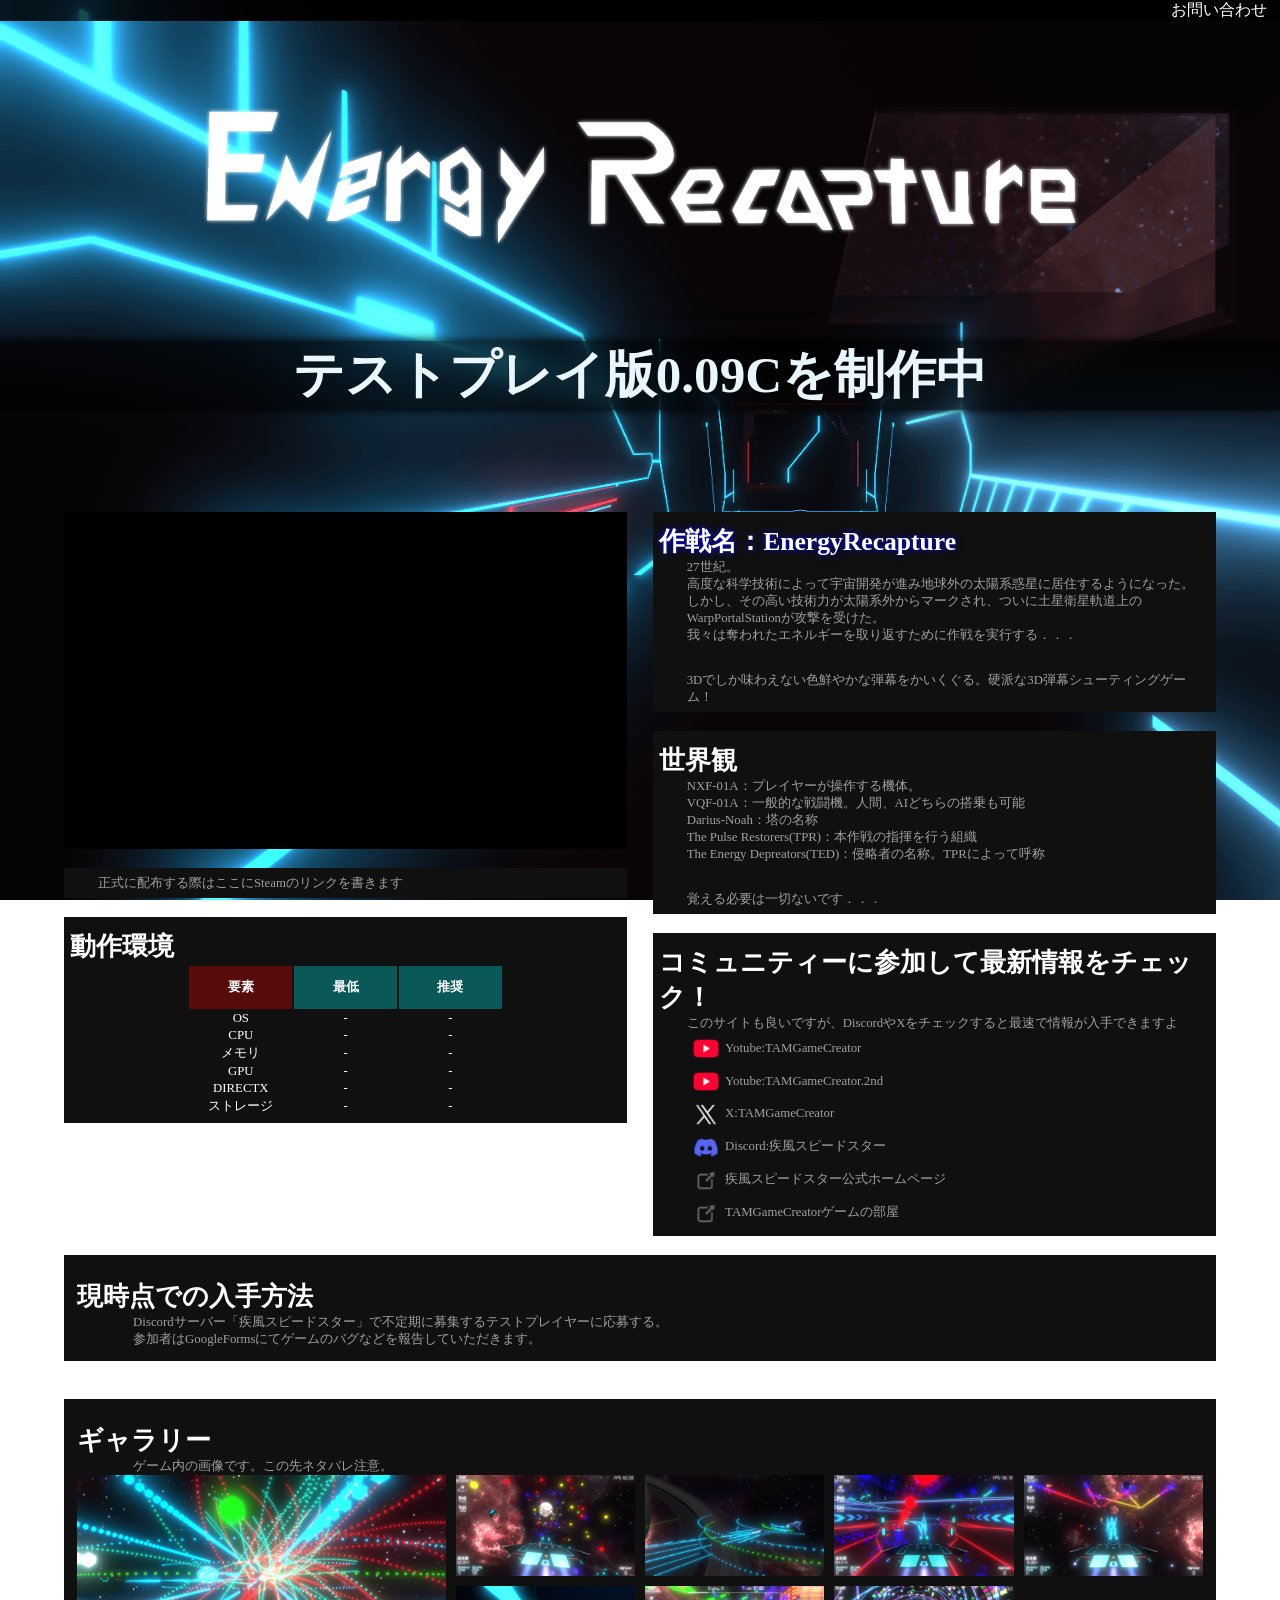
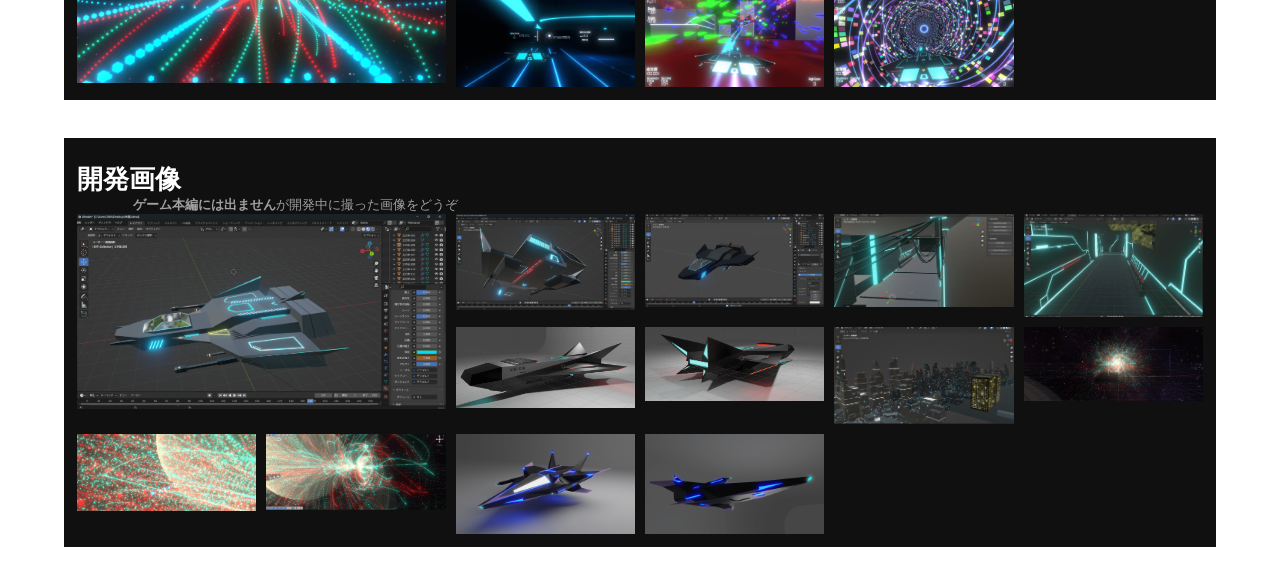
<file: index.html>
<!doctype html>
<html lang ="ja">
   <head>
       <meta charset="UTF-8">
       <title>Energy Recapture エネルギーリキャプチャー</title>
       <meta name="viewport" content="width=device-width, initial-scale=1">
       <meta name="description" content="3D弾幕シューティングゲーム、Energy Recapture (エネルギーリキャプチャー)のページです。TAMGameCreatorが作成、unityで個人製作で完成しました。色とりどりの弾幕をぜひ楽しんでください！26世紀の未来の宇宙で弾幕をよけまくる！">
       <meta name="google-site-verification" content="wHjS8PlhTgaH0pJIApYTvkxi8Z0T4b3iV9I2BPvLgRE" />
       <meta name="msvalidate.01" content="8BA270A0BA2619BBF6FB0E7D8DADF09D" />
       <link rel="icon" type="image/png" href="data/favicon.png">
       <link rel="stylesheet"href="data/style.css">
   </head>
   <body>
     <div class="top_menu_one">
       <a class="header" href="http://TAMGameCreator.github.io/EnergyRecapture-Contact/">お問い合わせ</a>
     </div>
     <div id="top_menu">
       <img src="data/GameIconTop.png" style="height: 3vh;" alt="画像5">
       <div class="top_menu_bar">
         <a class="header" href="http://TAMGameCreator.github.io/EnergyRecapture-Contact/">お問い合わせ</a>
         <a class="header" href="#top">トップ</a>
       </div>
     </div>
     <div class="main01">
       <div class="title"></div>
       <h1 id="top">テストプレイ版0.09Cを制作中</h1>
       <!--<div class="top_content">
         <h2>現時点での入手方法</h2>
         <div class="text">Discordサーバーに参加。</div>
         <div class="text">不定期で行われるテストプレイに応募。</div>
       </div>-->
       <div id="main_article_01">
         <div class="aside">
           <div class="aside_content" style="background-color:black;">
             <iframe class="youtube" src="https://www.youtube.com/embed/y_1OJ1ol-7c?si=x-_7hIoucNocINGx" title="YouTube video player" frameborder="0" allow="accelerometer; autoplay; clipboard-write; encrypted-media; gyroscope; picture-in-picture; web-share" referrerpolicy="strict-origin-when-cross-origin" allowfullscreen></iframe>
           </div>
           <div class="aside_content">
             <div class="text">正式に配布する際はここにSteamのリンクを書きます</div>
           </div>
           <div class="aside_content">
             <h2>動作環境</h2>
             <table border="0">
           <tr>
             <th style="background-color: rgba(255, 0, 0, 0.3);">要素</th>
             <th>最低</th>
             <th>推奨</th>
           </tr>
           <tr>
             <td>OS</td>
             <td>-</td>
             <td>-</td>
           </tr>
           <tr>
             <td>CPU</td>
             <td>-</td>
             <td>-</td>
           </tr>
           <tr>
             <td>メモリ</td>
             <td>-</td>
             <td>-</td>
           </tr>
           <tr>
             <td>GPU</td>
             <td>-</td>
             <td>-</td>
           </tr>
           <tr>
             <td>DIRECTX</td>
             <td>-</td>
             <td>-</td>
           </tr>
           <tr>
             <td>ストレージ</td>
             <td>-</td>
             <td>-</td>
           </tr>
         </table>

           </div>
         </div>
         <div class="article">
           <div class="content">
             <div style="text-shadow: 0 0 .5vw blue;"><h2>作戦名：EnergyRecapture</h2></div>
             <div class="text">27世紀。</div>
             <div class="text">高度な科学技術によって宇宙開発が進み地球外の太陽系惑星に居住するようになった。</div>
             <div class="text">しかし、その高い技術力が太陽系外からマークされ、ついに土星衛星軌道上のWarpPortalStationが攻撃を受けた。</div>
             <div class="text">我々は奪われたエネルギーを取り返すために作戦を実行する．．．</div>
             <div style="margin-bottom:5%;"></div>
             <div class="text">3Dでしか味わえない色鮮やかな弾幕をかいくぐる。硬派な3D弾幕シューティングゲーム！</div>
           </div>
           <div class="content">
             <h2>世界観</h2>
             <div class="text">NXF-01A：プレイヤーが操作する機体。</div>
             <div class="text">VQF-01A：一般的な戦闘機。人間、AIどちらの搭乗も可能</div>
             <div class="text">Darius-Noah：塔の名称</div>
             <div class="text">The Pulse Restorers(TPR)：本作戦の指揮を行う組織</div>
             <div class="text">The Energy Depreators(TED)：侵略者の名称。TPRによって呼称</div>
             <div style="margin-bottom:5%;"></div>
             <div class="text">覚える必要は一切ないです．．．</div>
           </div>
           <div class="content">
             <h2>コミュニティーに参加して最新情報をチェック！</h2>
             <div class="text">このサイトも良いですが、DiscordやXをチェックすると最速で情報が入手できますよ</div>
             <div><a href="https://youtube.com/@TAMGameCreator" class="text"><img src="data/yt_icon_red_digital.png" class="SNS_icon"></img>Yotube:TAMGameCreator</a></div>
             <div><a href="https://youtube.com/@TAMGameCreator.2nd" class="text"><img src="data/yt_icon_red_digital.png" class="SNS_icon"></img>Yotube:TAMGameCreator.2nd</a></div>
             <div><a href="https://x.com/@tam_gamecreator" class="text"><img src="data/logo-white.png" class="SNS_icon"></img>X:TAMGameCreator</a></div>
             <div><a href="https://discord.gg/cYPZC8m8eF" class="text"><img src="data/Discord-Symbol-Blurple.png" class="SNS_icon"></img>Discord:疾風スピードスター</a></div>
             <div><a href="https://shippuu-speedstar.github.io/home" class="text"><img src="data/gadget24.png" class="SNS_icon"></img>疾風スピードスター公式ホームページ</a></div>
             <div><a href="https://tamgamecreator.github.io/new/" class="text"><img src="data/gadget24.png" class="SNS_icon"></img>TAMGameCreatorゲームの部屋</a></div>
           </div>
         </div>
       </div>
       <div class="top_content">
         <h2>現時点での入手方法</h2>
         <div class="text">Discordサーバー「疾風スピードスター」で不定期に募集するテストプレイヤーに応募する。</div>
         <div class="text">参加者はGoogleFormsにてゲームのバグなどを報告していただきます。</div>
       </div>
       <div class="top_content">
         <h2>ギャラリー</h2>
         <div class="text">ゲーム内の画像です。この先ネタバレ注意。</div>
         <div class="gallery">
           <img src="data/Gallely01.png" alt="色とりどりの弾幕が列をなして飛んでくる。避けるのは困難" class="thumbnail">
           <img src="data/Gallely02.png" alt="カラフルな弾幕が点在している画像。" class="thumbnail">
           <img src="data/Gallely03.png" alt="弾幕を俯瞰で見た画像。円形に広がっている。" class="thumbnail">
           <img src="data/Gallely04.png" alt="画面中央から猛攻撃を受けている。" class="thumbnail">
           <img src="data/Gallely05.png" alt="3手に分かれて飛んでくる弾幕" class="thumbnail">
           <img src="data/Gallely06.png" alt="宇宙戦闘機の地下基地" class="thumbnail">
           <img src="data/Gallely07.png" alt="緑と青の弾幕がランダムに飛んでくる。" class="thumbnail">
           <img src="data/Gallely08.png" alt="緑と青の弾幕がランダムに飛んでくる。" class="thumbnail">
         </div>
       </div>
       <div class="top_content">
         <h2>開発画像</h2>
         <div class="text"><strong>ゲーム本編には出ません</strong>が開発中に撮った画像をどうぞ</div>
         <div class="gallery">
           <img src="data/Dev01.png" alt="大きい画像" class="thumbnail">
           <img src="data/Dev02.png" alt="画像1" class="thumbnail">
           <img src="data/Dev03.png" alt="画像2" class="thumbnail">
           <img src="data/Dev04.png" alt="画像3" class="thumbnail">
           <img src="data/Dev05.png" alt="画像4" class="thumbnail">
           <img src="data/Dev06.png" alt="画像5" class="thumbnail">
           <img src="data/Dev07.png" alt="画像5" class="thumbnail">
           <img src="data/Dev08.png" alt="画像5" class="thumbnail">
           <img src="data/Dev09.png" alt="画像5" class="thumbnail">
           <img src="data/Dev10.png" alt="画像5" class="thumbnail">
           <img src="data/Dev11.png" alt="画像5" class="thumbnail">
           <img src="data/Dev12.png" alt="画像5" class="thumbnail">
           <img src="data/Dev13.png" alt="画像5" class="thumbnail">
         </div>
       </div>
       <!-- 拡大表示用モーダル -->
       <div id="modal" class="modal">
         <span id="closeBtn" class="close">&times;</span>
         <img id="modalImg" class="modal-content">
       </div>
     </div>
     <script>
     window.addEventListener("scroll", function () {
       const elm = document.getElementById('top_menu');
       const scroll = window.pageYOffset;
       if (scroll > 500) {
         elm.style.opacity = "1";
         elm.style.zIndex = "1";
       } else {
         elm.style.opacity = "0";
         elm.style.zIndex = "-1";
       }
     });
     // 画像拡大
     const modal = document.getElementById("modal");
     const modalImg = document.getElementById("modalImg");
     const closeBtn = document.getElementById("closeBtn");
     // すべてのサムネイルを取得
     const thumbnails = document.querySelectorAll(".thumbnail");
     // 各サムネイルにクリックイベントを追加
     thumbnails.forEach(function(img) {
       img.onclick = function() {
         modal.style.display = "block";
         modalImg.src = this.src;
       };
     });
     // 閉じる
     closeBtn.onclick = function() {
       modal.style.display = "none";
     };
     // モーダル背景クリックでも閉じる
     modal.onclick = function(event) {
       if (event.target === modal) {
         modal.style.display = "none";
       }
     };
     </script>
   </body>
</html>
</file>
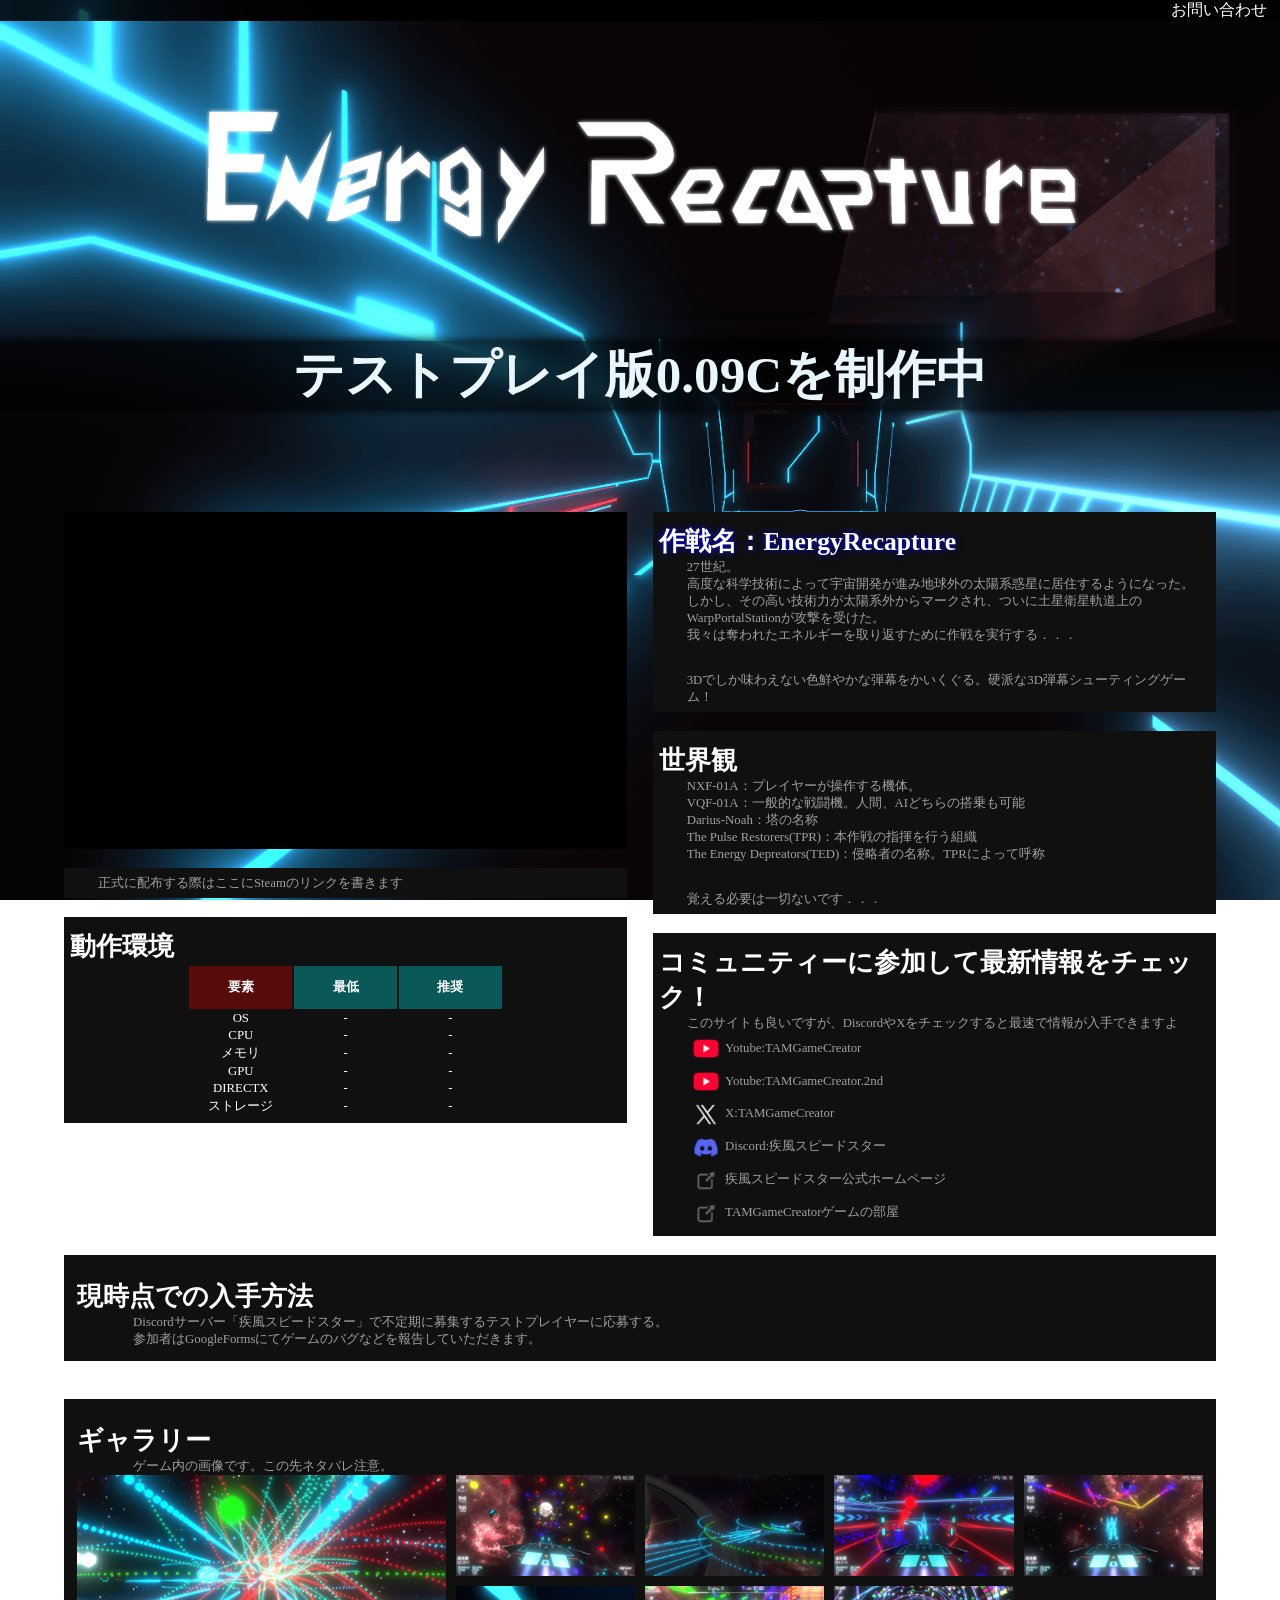
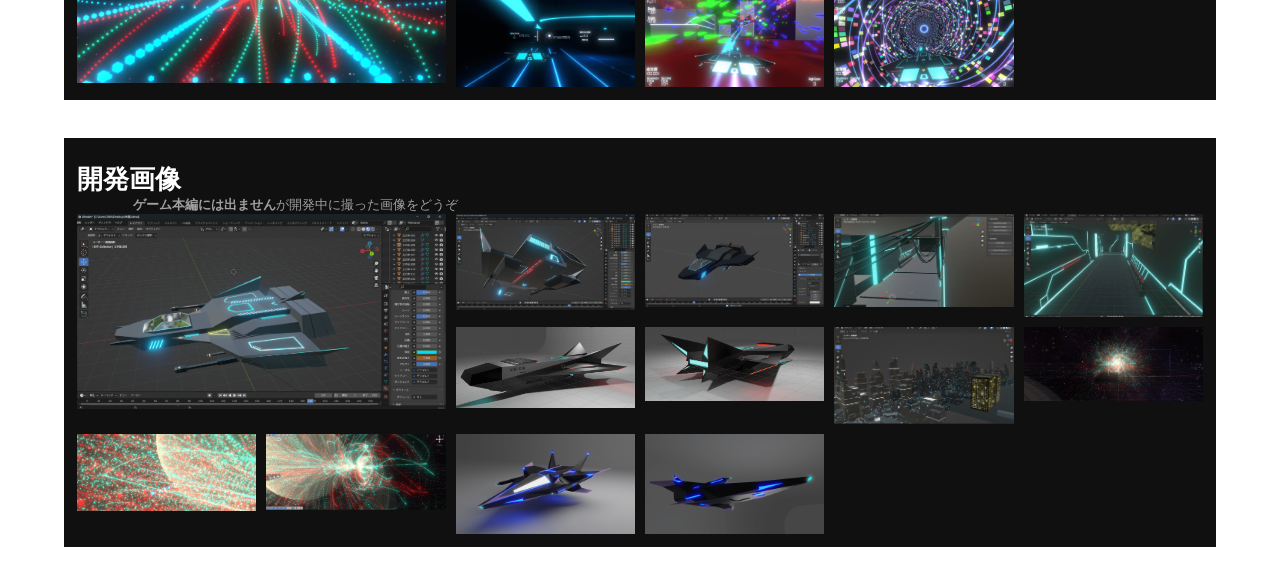
<file: main.html>
<!doctype html>
<html lang ="ja">
   <head>
       <meta charset="UTF-8">
       <title>Energy Recapture エネルギーリキャプチャー</title>
       <meta name="viewport" content="width=device-width, initial-scale=1">
       <meta name="description" content="3D弾幕シューティングゲーム、Energy Recapture (エネルギーリキャプチャー)のページです。TAMGameCreatorが作成、unityで個人製作で完成しました。色とりどりの弾幕をぜひ楽しんでください！">
       <link rel="icon" type="image/png" href="data/favicon.png">
       <link rel="stylesheet"href="data/style.css">
   </head>
   <body>
     <div class="top_menu_one">
       <a class="header" href="http://TAMGameCreator.github.io/EnergyRecapture-Contact/">お問い合わせ</a>
     </div>
     <div id="top_menu">
       <img src="data/GameIconTop.png" style="height: 3vh;" alt="画像5">
       <div class="top_menu_bar">
         <a class="header" href="http://TAMGameCreator.github.io/EnergyRecapture-Contact/">お問い合わせ</a>
         <a class="header" href="#top">トップ</a>
       </div>
     </div>
     <div class="main01">
       <div class="title"></div>
       <h1 id="top">テストプレイ版0.09Cを制作中</h1>
       <!--<div class="top_content">
         <h2>現時点での入手方法</h2>
         <div class="text">Discordサーバーに参加。</div>
         <div class="text">不定期で行われるテストプレイに応募。</div>
       </div>-->
       <div id="main_article_01">
         <div class="aside">
           <div class="aside_content" style="background-color:black;">
             <iframe class="youtube" src="https://youtu.be/y_1OJ1ol-7c" title="YouTube video player" frameborder="0" allow="accelerometer; autoplay; clipboard-write; encrypted-media; gyroscope; picture-in-picture; web-share" referrerpolicy="strict-origin-when-cross-origin" allowfullscreen></iframe>
           </div>
           <div class="aside_content">
             <div class="text">正式に配布する際はここにSteamのリンクを書きます</div>
           </div>
           <div class="aside_content">
             <h2>動作環境</h2>
             <table border="0">
           <tr>
             <th style="background-color: rgba(255, 0, 0, 0.3);">要素</th>
             <th>最低</th>
             <th>推奨</th>
           </tr>
           <tr>
             <td>OS</td>
             <td>-</td>
             <td>-</td>
           </tr>
           <tr>
             <td>CPU</td>
             <td>-</td>
             <td>-</td>
           </tr>
           <tr>
             <td>メモリ</td>
             <td>-</td>
             <td>-</td>
           </tr>
           <tr>
             <td>GPU</td>
             <td>-</td>
             <td>-</td>
           </tr>
           <tr>
             <td>DIRECTX</td>
             <td>-</td>
             <td>-</td>
           </tr>
           <tr>
             <td>ストレージ</td>
             <td>-</td>
             <td>-</td>
           </tr>
         </table>

           </div>
         </div>
         <div class="article">
           <div class="content">
             <div style="text-shadow: 0 0 .5vw blue;"><h2>作戦名：EnergyRecapture</h2></div>
             <div class="text">27世紀。</div>
             <div class="text">高度な科学技術によって宇宙開発が進み地球外の太陽系惑星に居住するようになった。</div>
             <div class="text">しかし、その高い技術力が太陽系外からマークされ、ついに土星衛星軌道上のWarpPortalStationが攻撃を受けた。</div>
             <div class="text">我々は奪われたエネルギーを取り返すために作戦を実行する．．．</div>
             <div style="margin-bottom:5%;"></div>
             <div class="text">3Dでしか味わえない色鮮やかな弾幕をかいくぐる。硬派な3D弾幕シューティングゲーム！</div>
           </div>
           <div class="content">
             <h2>世界観</h2>
             <div class="text">NXF-01A：プレイヤーが操作する機体。</div>
             <div class="text">VQF-01A：一般的な戦闘機。人間、AIどちらの搭乗も可能</div>
             <div class="text">Darius-Noah：塔の名称</div>
             <div class="text">The Pulse Restorers(TPR)：本作戦の指揮を行う組織</div>
             <div class="text">The Energy Depreators(TED)：侵略者の名称。TPRによって呼称</div>
             <div style="margin-bottom:5%;"></div>
             <div class="text">覚える必要は一切ないです．．．</div>
           </div>
           <div class="content">
             <h2>コミュニティーに参加して最新情報をチェック！</h2>
             <div class="text">このサイトも良いですが、DiscordやXをチェックすると最速で情報が入手できますよ</div>
             <div><a href="https://youtube.com/@TAMGameCreator" class="text"><img src="data/yt_icon_red_digital.png" class="SNS_icon"></img>Yotube:TAMGameCreator</a></div>
             <div><a href="https://youtube.com/@TAMGameCreator.2nd" class="text"><img src="data/yt_icon_red_digital.png" class="SNS_icon"></img>Yotube:TAMGameCreator.2nd</a></div>
             <div><a href="https://x.com/@tam_gamecreator" class="text"><img src="data/logo-white.png" class="SNS_icon"></img>X:TAMGameCreator</a></div>
             <div><a href="https://discord.gg/cYPZC8m8eF" class="text"><img src="data/Discord-Symbol-Blurple.png" class="SNS_icon"></img>Discord:疾風スピードスター</a></div>
             <div><a href="https://shippuu-speedstar.github.io/home" class="text"><img src="data/gadget24.png" class="SNS_icon"></img>疾風スピードスター公式ホームページ</a></div>
             <div><a href="https://tamgamecreator.github.io/new/" class="text"><img src="data/gadget24.png" class="SNS_icon"></img>TAMGameCreatorゲームの部屋</a></div>
           </div>
         </div>
       </div>
       <div class="top_content">
         <h2>現時点での入手方法</h2>
         <div class="text">Discordサーバー「疾風スピードスター」で不定期に募集するテストプレイヤーに応募する。</div>
         <div class="text">参加者はGoogleFormsにてゲームのバグなどを報告していただきます。</div>
       </div>
       <div class="top_content">
         <h2>ギャラリー</h2>
         <div class="text">ゲーム内の画像です。この先ネタバレ注意。</div>
         <div class="gallery">
           <img src="data/Gallely01.png" alt="色とりどりの弾幕が列をなして飛んでくる。避けるのは困難" class="thumbnail">
           <img src="data/Gallely02.png" alt="カラフルな弾幕が点在している画像。" class="thumbnail">
           <img src="data/Gallely03.png" alt="弾幕を俯瞰で見た画像。円形に広がっている。" class="thumbnail">
           <img src="data/Gallely04.png" alt="画面中央から猛攻撃を受けている。" class="thumbnail">
           <img src="data/Gallely05.png" alt="3手に分かれて飛んでくる弾幕" class="thumbnail">
           <img src="data/Gallely06.png" alt="宇宙戦闘機の地下基地" class="thumbnail">
           <img src="data/Gallely07.png" alt="緑と青の弾幕がランダムに飛んでくる。" class="thumbnail">
           <img src="data/Gallely08.png" alt="緑と青の弾幕がランダムに飛んでくる。" class="thumbnail">
         </div>
       </div>
       <div class="top_content">
         <h2>開発画像</h2>
         <div class="text"><strong>ゲーム本編には出ません</strong>が開発中に撮った画像をどうぞ</div>
         <div class="gallery">
           <img src="data/Dev01.png" alt="大きい画像" class="thumbnail">
           <img src="data/Dev02.png" alt="画像1" class="thumbnail">
           <img src="data/Dev03.png" alt="画像2" class="thumbnail">
           <img src="data/Dev04.png" alt="画像3" class="thumbnail">
           <img src="data/Dev05.png" alt="画像4" class="thumbnail">
           <img src="data/Dev06.png" alt="画像5" class="thumbnail">
           <img src="data/Dev07.png" alt="画像5" class="thumbnail">
           <img src="data/Dev08.png" alt="画像5" class="thumbnail">
           <img src="data/Dev09.png" alt="画像5" class="thumbnail">
           <img src="data/Dev10.png" alt="画像5" class="thumbnail">
           <img src="data/Dev11.png" alt="画像5" class="thumbnail">
           <img src="data/Dev12.png" alt="画像5" class="thumbnail">
           <img src="data/Dev13.png" alt="画像5" class="thumbnail">
         </div>
       </div>
       <!-- 拡大表示用モーダル -->
       <div id="modal" class="modal">
         <span id="closeBtn" class="close">&times;</span>
         <img id="modalImg" class="modal-content">
       </div>
     </div>
     <script>
     window.addEventListener("scroll", function () {
       const elm = document.getElementById('top_menu');
       const scroll = window.pageYOffset;
       if (scroll > 500) {
         elm.style.opacity = "1";
         elm.style.zIndex = "1";
       } else {
         elm.style.opacity = "0";
         elm.style.zIndex = "-1";
       }
     });
     // 画像拡大
     const modal = document.getElementById("modal");
     const modalImg = document.getElementById("modalImg");
     const closeBtn = document.getElementById("closeBtn");
     // すべてのサムネイルを取得
     const thumbnails = document.querySelectorAll(".thumbnail");
     // 各サムネイルにクリックイベントを追加
     thumbnails.forEach(function(img) {
       img.onclick = function() {
         modal.style.display = "block";
         modalImg.src = this.src;
       };
     });
     // 閉じる
     closeBtn.onclick = function() {
       modal.style.display = "none";
     };
     // モーダル背景クリックでも閉じる
     modal.onclick = function(event) {
       if (event.target === modal) {
         modal.style.display = "none";
       }
     };
     </script>
   </body>
</html>
</file>
<file: data/style.css>
@charset "UTF-8";
body{
  background-image:url(main01.png);
  background-size: cover;
  background-attachment: fixed;
  padding-bottom: auto;
  background-position: center;
}
.title{
  background-image:url(GameIcon.png);
  filter:drop-shadow(0px 0px 2px white);
  background-position: center;
  background-size: cover;
  padding-top: 25%;
}
h1{
  font-size: 4vw;
  text-align: center;
  color: #eaf6fd;
  margin-bottom: 8vw;
  text-shadow: 0 0 1px black;
  background-color: rgba(0,0,0,.6);
  box-shadow: 0 0 10px black;
  backdrop-filter: blur(12px);
}
h2{
  font-size: 2vw;
  text-align: left;
  padding-top: 1%;
  color: white;
}
h3{
  font-size: 2vw;
  text-align: left;
  padding-left: 10%;
  padding-top: 1%;
}
.header{
  color: white;
  margin-right:1vw;
}
.header:hover{
    color: cyan;
}
.top_menu_one{
  width:100%;
  background-color: rgba(0,0,0,.7);
  display: flex;
  justify-content: flex-end;
  text-decoration: none;gap: 10px;
}
#top_menu{
  width:100%;
  background-color: rgba(0,0,0,.7);
  text-decoration: none;
  display: flex;
  justify-content: flex-end;
  position: fixed;
  top: 0;
  transition: .2s;
  opacity: 0;
  z-index:-1;
  gap: 10px;
}
.top_menu_bar{
  width: 90%;
  display: flex;
  justify-content: flex-end;
}
.main01{
  background-image:url(main01.png);
  background-size: cover;
  background-attachment: fixed;
  padding-bottom: auto;
}
#main_article_01{
  display: flex;
  justify-content:center;
  flex-flow:row;
  text-align: left;
  width: 100%;
}
.article{
  width: 50%;
}
.aside{
  width: 50%;
}
.youtube{
  background-color: black;
  width: 100%;
  height: 25vw;
}
.top_content{
  margin-right: 5%;
  margin-left: 5%;
  background-color: #101010;
  padding: 1%;
  margin-bottom: 3%;
}
table{
  margin:auto;
}
table th {/*table内のthに対して*/
  text-align: center;
  color: white;
  font-size: 1vw;
  padding: 1vw;
  padding-left: 3vw;
  padding-right: 3vw;
  background-color: rgba(00, 255, 255, 0.3);
}
table td {/*table内のthに対して*/
  text-align: center;
  color: white;
  font-size: 1vw;
}
.content{
  margin-right: 10%;
  margin-left: 2%;
  background-color: #101010;
  padding: 1%;
  margin-bottom: 3%;
}
.aside_content{
  margin-right: 2%;
  margin-left: 10%;
  background-color: #101010;
  padding: 1%;
  margin-bottom: 3%;
}
.text{
  text-align: left;
  padding-left: 5%;
  font-size: 1vw;
  color: #A0A0A0;
}
.text-Center{
  text-align: left;
  padding-left: 20%;
  font-size: 1.5vw;
  color: white;
}
.Line-Item{
  text-align: left;
  display: block;
  padding-left: 20%;
  font-size: 3vw;
  position: relative;
  color: #eaf6fd;
}
.Line-Item::before {
  content: '';
  position: absolute;
  top: 90%;
  right: 50%;
  width: 0;
  height: 5px;
  background: linear-gradient(to right, blue, #0072FF);
  background: -moz-linear-gradient(left, blue, #0072FF);
  background: -webkit-linear-gradient(left, blue, #0072FF);
  transition:  0.3s;
}
.Line-Item:hover::before {
  left: 10%;
  width: 40%;
}
.SNS_icon{
  width: 3vw;
  vertical-align: middle;
}
.gallery {
  display: grid;
  grid-template-columns: repeat(6, 1fr); /* 4列に並べる */
  gap: 10px; /* 画像の間隔 */
}
.gallery img {
  width: 100%;
  height: auto;
  display: block;
}
/* 左上だけ2倍サイズ（2列×2行分） */
.gallery img:first-child {
  grid-column: span 2;
  grid-row: span 2;
}
/* モーダル背景 */
.modal {
  display: none;
  position: fixed;
  z-index: 9999;
  padding-top: 50px;
  left: 0;
  top: 0;
  width: 100%;
  height: 100%;
  background-color: rgba(0,0,0,0.8);
}
/* 表示する画像 */
.modal-content {
  margin: auto;
  display: block;
  max-width: 90%;
  max-height: 90%;
}
/* 閉じるボタン */
.close {
  position: absolute;
  top: 20px;
  right: 35px;
  font-size: 40px;
  color: #fff;
  cursor: pointer;
  text-shadow: 0 0 .5vw blue;
}
@media (max-width:600px) {
  #main_article_01{
    display: flex;
    justify-content:center;
    flex-direction: column;
    text-align: left;
    width: 100%;
  }
  .text{
    text-align: left;
    padding-left: 10%;
    font-size: 3vw;
  }
  .text-Center{
    padding: 0;
    text-align: center;
    font-size: 5vw;
  }
  .youtube{
  border-style: none;
  width: 100%;
  height: 50vw;
  }
  .article{
    width: 100%;
  }
  .aside{
    width: 100%;
  }
  .content{
    margin-right: 6%;
    margin-left: 6%;
    background-color: #101010;
    padding: 1%;
    margin-bottom: 3%;
  }
  .aside_content{
    margin-right: 6%;
    margin-left: 6%;
    background-color: #101010;
    padding: 1%;
    margin-bottom: 3%;
  }
  h1{
    font-size: 6vw;
  }
  h2{
    font-size: 7vw;
  }
  h3{
      font-size: 4vw;
  }
  table th {/*table内のthに対して*/
    text-align: center;
    color: white;
    font-size: 3vw;
    padding: 2vw;
    padding-left: 6vw;
    padding-right: 6vw;
    background-color: rgba(00, 255, 255, 0.3);
  }
  table td {/*table内のthに対して*/
    text-align: center;
    color: white;
    font-size: 3vw;
  }
  .gallery {
    display: grid;
    grid-template-columns: repeat(4, 1fr); /* 4列に並べる */
    gap: 10px; /* 画像の間隔 */
  }
  .Line-Item{
    text-align: center;
    display: block;
    padding-left: 0%;
    font-size: 7vw;
  }
  .Line-Item::before {
    content: '';
    position: absolute;
    top: 100%;
    right: 0%;
    width: 0;
    height: 10%;
    background: linear-gradient(to right, blue, #0072FF);
    background: -moz-linear-gradient(left, blue, #0072FF);
    background: -webkit-linear-gradient(left, blue, #0072FF);
    transition:  0.6s;
  }
  .Line-Item:hover::before {
    left: 0%;
    width: 100%;
  }
  .modal-content {
    position: absolute;
    top: 50%;
    left: 50%;
    transform: translate(-50%, -50%);
    max-width: 90%;
    max-height: 90%;
  }
  .SNS_icon{
    width: 10vw;
    vertical-align: middle;
  }
}
*{
  text-decoration: none;
  margin:0%;
  padding:0%;
}
</file>
